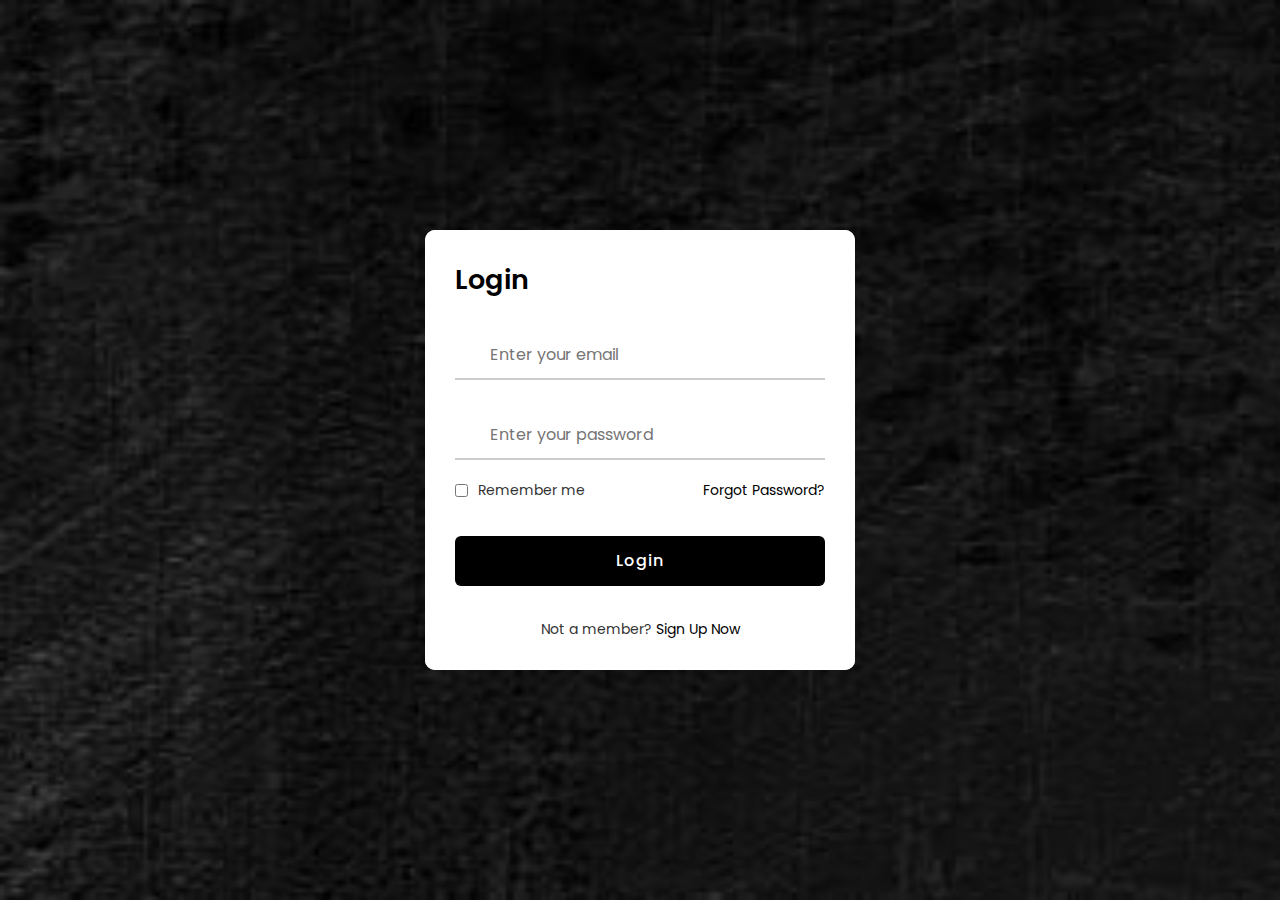
<file: log.html>
<!DOCTYPE html>
<!-- === Coding by CodingLab | www.codinglabweb.com === -->
<html lang="en">

<head>
    <meta charset="UTF-8">
    <meta http-equiv="X-UA-Compatible" content="IE=edge">
    <meta name="viewport" content="width=device-width, initial-scale=1.0">

    <title> Burger </title>
    <link rel="icon" href="img/favicon.png" type="image/icon type">

    <!-- ===== Iconscout CSS ===== -->
    <link rel="stylesheet" href="https://unicons.iconscout.com/release/v4.0.0/css/line.css">

    <!-- ===== CSS ===== -->
    <link rel="stylesheet" href="log.css">

    <!--<title>Login & Registration Form</title>-->
</head>

<style>
    body {
        background-image: url(images/background.jpg);
        background-repeat: no-repeat;
        background-size: cover;
    }
</style>

<body>

    <div class="container">
        <div class="forms">
            <div class="form login">
                <span class="title">Login</span>

                <form action="#">
                    <div class="input-field">
                        <input type="text" placeholder="Enter your email" required />
                        <i class="uil uil-envelope icon"></i>
                    </div>
                    <div class="input-field">
                        <input type="password" class="password" placeholder="Enter your password" required />
                        <i class="uil uil-lock icon"></i>
                        <i class="uil uil-eye-slash showHidePw"></i>
                    </div>

                    <div class="checkbox-text">
                        <div class="checkbox-content">
                            <input type="checkbox" id="logCheck">
                            <label for="logCheck" class="text">Remember me</label>
                        </div>

                        <a href="forget.html" class="text">Forgot Password?</a>
                    </div>

                    <div class="input-field button">
                        <a href="index.html">
                            <input type="button" value="Login"></a>
                    </div>
                </form>

                <div class="login-signup">
                    <span class="text">Not a member?
                        <a href="#" class="text signup-link">Sign Up Now</a>
                    </span>
                </div>
            </div>

            <!-- Registration Form -->
            <div class="form signup">
                <span class="title">Create an Account</span>

                <form action="#">
                    <div class="input-field">
                        <input type="text" placeholder="Enter your name" required>
                        <i class="uil uil-user"></i>
                    </div>
                    <div class="input-field">
                        <input type="text" placeholder="Enter your email" required>
                        <i class="uil uil-envelope icon"></i>
                    </div>
                    <div class="input-field">
                        <input type="password" class="password" placeholder="Create a password" required>
                        <i class="uil uil-lock icon"></i>
                    </div>
                    <div class="input-field">
                        <input type="password" class="password" placeholder="Confirm a password" required>
                        <i class="uil uil-lock icon"></i>
                        <i class="uil uil-eye-slash showHidePw"></i>
                    </div>

                    <div class="checkbox-text">
                        <div class="checkbox-content">
                            <input type="checkbox" id="termCon">
                            <label for="termCon" class="text">I accepted all terms and conditions.</label>
                        </div>
                    </div>

                    <div class="input-field button">
                        <a href="index.html">
                            <input type="button" value="Submit"></a>
                    </div>
                </form>

                <div class="login-signup">
                    <span class="text">Already a member?
                        <a href="#" class="text login-link">Login Now</a>
                    </span>
                </div>
            </div>
        </div>
    </div>

    <script src="log.js"></script>

</body>

</html>
</file>
<file: log.css>
/* ===== Google Font Import - Poformsins ===== */
@import url('https://fonts.googleapis.com/css2?family=Poppins:wght@300;400;500;600;700&display=swap');

*{
    margin: 0;
    padding: 0;
    box-sizing: border-box;
    font-family: 'Poppins', sans-serif;
}
body{
    height: 100vh;
    display: flex;
    align-items: center;
    justify-content: center;
    background-color: #ffffff;
    
}
.container{
    position: relative;
    max-width: 430px;
    width: 100%;
    background: #fff;
    border-radius: 10px;
    box-shadow: 0 5px 10px rgba(0, 0, 0, 0.1);
    overflow: hidden;
    margin: 0 20px;
}
.container .forms{
    display: flex;
    align-items: center;
    height: 440px;
    width: 200%;
    transition: height 0.2s ease;
}
.container .form{
    width: 50%;
    padding: 30px;
    background-color: #fff;
    transition: margin-left 0.18s ease;
}
.container.active .login{
    margin-left: -50%;
    opacity: 0;
    transition: margin-left 0.18s ease, opacity 0.15s ease;
}
.container .signup{
    opacity: 0;
    transition: opacity 0.09s ease;
}
.container.active .signup{
    opacity: 1;
    transition: opacity 0.2s ease;
}
.container.active .forms{
    height: 600px;
}
.container .form .title{
    position: relative;
    font-size: 27px;
    font-weight: 600;
}
.form .title::before{
    content: '';
    position: absolute;
    left: 0;
    bottom: 0;
    height: 3px;
    width: 30px;
    background-color: #ffffff;
    border-radius: 25px;
}
.form .input-field{
    position: relative;
    height: 50px;
    width: 100%;
    margin-top: 30px;
}
.input-field input{
    position: absolute;
    height: 100%;
    width: 100%;
    padding: 0 35px;
    border: none;
    outline: none;
    font-size: 16px;
    border-bottom: 2px solid #ccc;
    border-top: 2px solid transparent;
    transition: all 0.2s ease;
}
.input-field input:is(:focus, :valid){
    border-bottom-color: #080808;
}
.input-field i{
    position: absolute;
    top: 50%;
    transform: translateY(-50%);
    color: #999;
    font-size: 23px;
    transition: all 0.2s ease;
}
.input-field input:is(:focus, :valid) ~ i{
    color: #000000;
}
.input-field i.icon{
    left: 0;
}
.input-field i.showHidePw{
    right: 0;
    cursor: pointer;
    padding: 10px;
}
.form .checkbox-text{
    display: flex;
    align-items: center;
    justify-content: space-between;
    margin-top: 20px;
}
.checkbox-text .checkbox-content{
    display: flex;
    align-items: center;
}
.checkbox-content input{
    margin-right: 10px;
    accent-color: #000000;
}
.form .text{
    color: #333;
    font-size: 14px;
}
.form a.text{
    color: #000000;
    text-decoration: none;
}
.form a:hover{
    text-decoration: underline;
}
.form .button{
    margin-top: 35px;
}
.form .button input{
    border: none;
    color: #fff;
    font-size: 16px;
    font-weight: 500;
    letter-spacing: 1px;
    border-radius: 6px;
    background-color: #000000;
    cursor: pointer;
    transition: all 0.3s ease;
}
.button input:hover{
    background-color: rgb(119, 117, 117);
}

.form .login-signup{
    margin-top: 30px;
    text-align: center;
}
</file>
